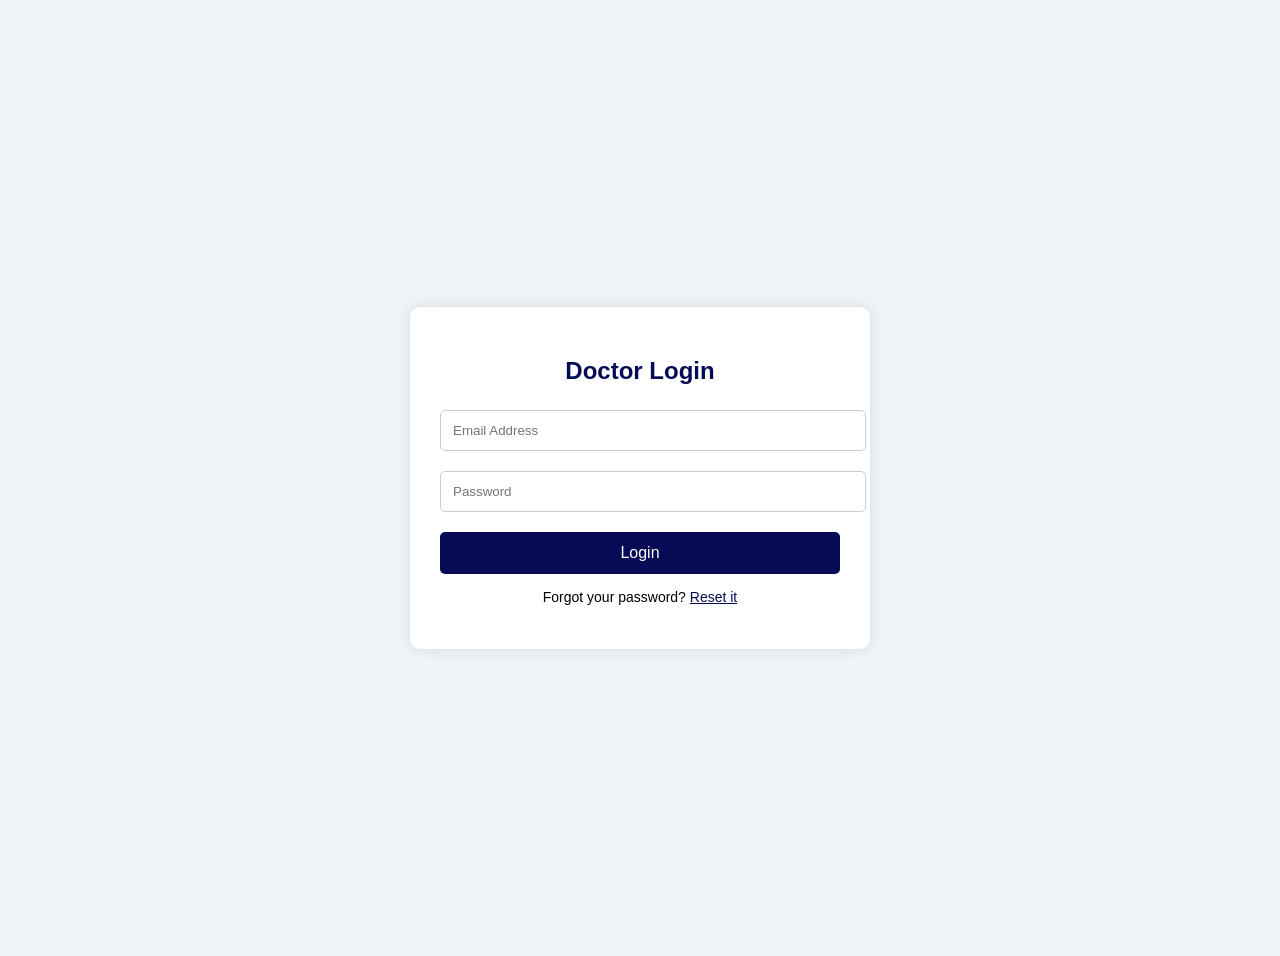
<file: login.html>
<!DOCTYPE html>
<html lang="en">
<head>
  <meta charset="UTF-8">
  <title>Doctor Login | God's Grace Ultrasound</title>
  <meta name="viewport" content="width=device-width, initial-scale=1.0">
</head>
<body style="font-family: Arial, sans-serif; background-color: #f0f4f8; display: flex; flex-direction: column; align-items: center; justify-content: center; min-height: 100vh; padding: 20px;">

  <form style="background: #ffffff; padding: 30px 30px; border-radius: 10px; box-shadow: 0 0 15px rgba(0,0,0,0.1); width: 100%; max-width: 400px;">
    <h2 style="margin-bottom: 25px; color: #070b56; text-align: center;">Doctor Login</h2>

    <input type="email" placeholder="Email Address" required style="width: 100%; padding: 12px; margin-bottom: 20px; border: 1px solid #ccc; border-radius: 5px;">
    
    <input type="password" placeholder="Password" required style="width: 100%; padding: 12px; margin-bottom: 20px; border: 1px solid #ccc; border-radius: 5px;">
    
    <button type="submit" style="background-color: #070b56; color: #ffffff; padding: 12px; width: 100%; border: none; border-radius: 5px; cursor: pointer; font-size: 16px;">
      Login
    </button>

    <p style="text-align: center; margin-top: 15px; font-size: 14px;">
      Forgot your password? <a href="#" style="color: #070b56;">Reset it</a>
    </p>
  </form>

</body>
</html>
</file>
